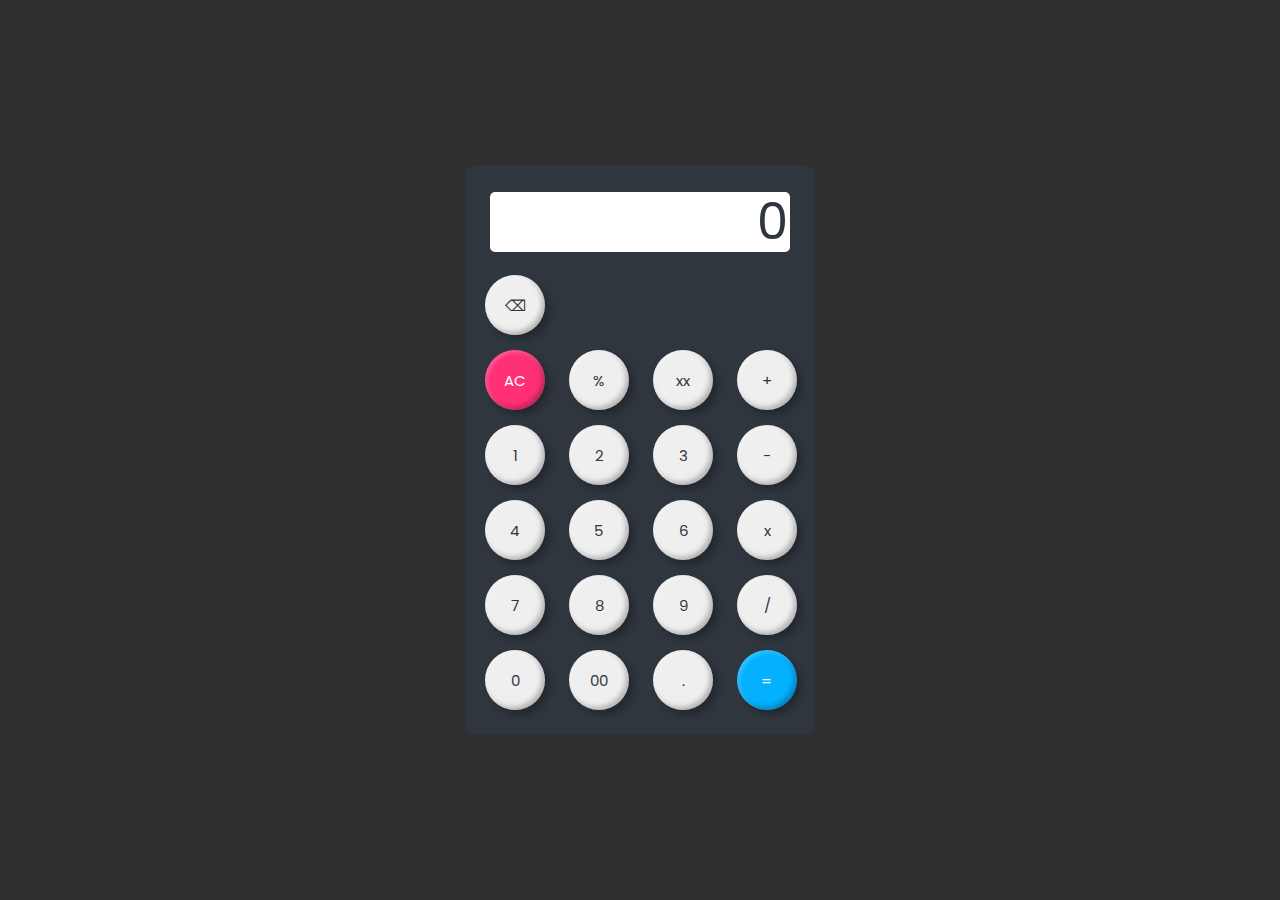
<file: index.html>
<html>
    <head>
        <title>Calculator </title>
        <link rel ="stylesheet" type="text/css" href="pg2.css">
        <link rel ="stylesheet" type="text/css" href="pg3.css">
        <script>
        function backSpace() {
            var bsp = document.form.answer.value;
            document.form.answer.value = bsp.substring(0, bsp.length - 1);
        }
    </script>
<body>
<div class="container">
    <form name="form">
        <input type="text" placeholder="0" name="answer" class="calculation_input" disabled>
        <input type="button" value="⌫" onclick="backSpace()" class="btn">
        <br>
        <input type="button" value="AC" onclick="form.answer.value = '' " class="btn" id="AC">
        <input type="button" value="%" onclick="form.answer.value += " % " " class="btn">
        <input type="button" value="xx" onclick="form.answer.value += '**' " class="btn">
        <input type="button" value="+" onclick="form.answer.value += '+' " class="btn">
        <br>
        <input type="button" value="1" onclick="form.answer.value += '1' " class="btn">
        <input type="button" value="2" onclick="form.answer.value += '2' " class="btn">
        <input type="button" value="3" onclick="form.answer.value += '3' " class="btn">
        <input type="button" value="-" onclick="form.answer.value += '-' " class="btn">
        <br>
        <input type="button" value="4" onclick="form.answer.value += '4' " class="btn">
        <input type="button" value="5" onclick="form.answer.value += '5' " class="btn">
        <input type="button" value="6" onclick="form.answer.value += '6' " class="btn">
        <input type="button" value="x" onclick="form.answer.value += '*' " class="btn">
        <br>
        <input type="button" value="7" onclick="form.answer.value += '7' " class="btn">
        <input type="button" value="8" onclick="form.answer.value += '8' " class="btn">
        <input type="button" value="9" onclick="form.answer.value += '9' " class="btn">
        <input type="button" value="/" onclick="form.answer.value += '/' " class="btn">
        <br>
        <input type="button" value="0" onclick="form.answer.value += '0' " class="btn">
        <input type="button" value="00" onclick="form.answer.value += '00' " class="btn">
        <input type="button" value="." onclick="form.answer.value += '.' " class="btn">
        <input type="button" value="=" onclick="form.answer.value = eval(form.answer.value)" class="btn" id="equal">
    </form>
</div>
</body>
</html>
</file>
<file: pg2.css>
@import url('https://fonts.googleapis.com/css2? family=Cookie&family=Poppins&family=Roboto:wght@300&display=swap');
body {
    background: #2f2f2f;
}

.container {
    background: #2f363e;
    height: 570px;
    width: 350px;
    position: absolute;
    top: 50%;
    left: 50%;
    transform: translate(-50%, -50%);
    box-shadow: 25px 25px 75px rgba(0, 0, 0, 0.25), 10px 10px 70px rgba(0, 0, 0, 0.25), inset 5px 5px 10px rgba(0, 0, 0, 0.5) inset 5px 5px 20px rgba(255, 255, 255, 0.2) inset -5px -5px 15px rgba(0, 0, 0, 0.75);
    border-radius: 10px;
}

.calculation_input {
    border: none;
    outline: none;
    background: none;
    background: white;
    box-shadow: 5px 5px 7px rgba(0, 0, 0, 0.25), inset 2px 2px 5px rgba(255, 255, 255, 0.35) inset -3px -3px 5px rgba(0, 0, 0, 0.5);
    border-radius: 5px;
    text-align: right;
    height: 60px;
    width: 300px;
    position: absolute;
    top: 10%;
    left: 50%;
    transform: translate(-50%, -50%);
    font-size: 50px;
    font-family: 'Poppins', sans-serif;
    color: #2f363e;
}
</file>
<file: pg3.css>
.btn {
    border: none;
    outline: none;
    box-shadow: 5px 5px 7px rgba(0, 0, 0, 0.25), inset 2px 2px 5px rgba(255, 255, 255, 0.25), inset -3px -3px 5px rgba(0, 0, 0, 0.25);
    border-radius: 30px;
    font-size: 15px;
    height: 60px;
    width: 60px;
    margin: 10px 10px 5px 10px;
    position: relative;
    top: 100px;
    left: 10px;
    font-family: 'Poppins', sans-serif;
    color: #2f363e;
    cursor: pointer;
}

#AC {
    background: #ff3077;
    color: white;
}

#equal {
    background: #03b1ff;
    color: white;
}

 ::placeholder {
    color: #2f363e;
}
</file>
